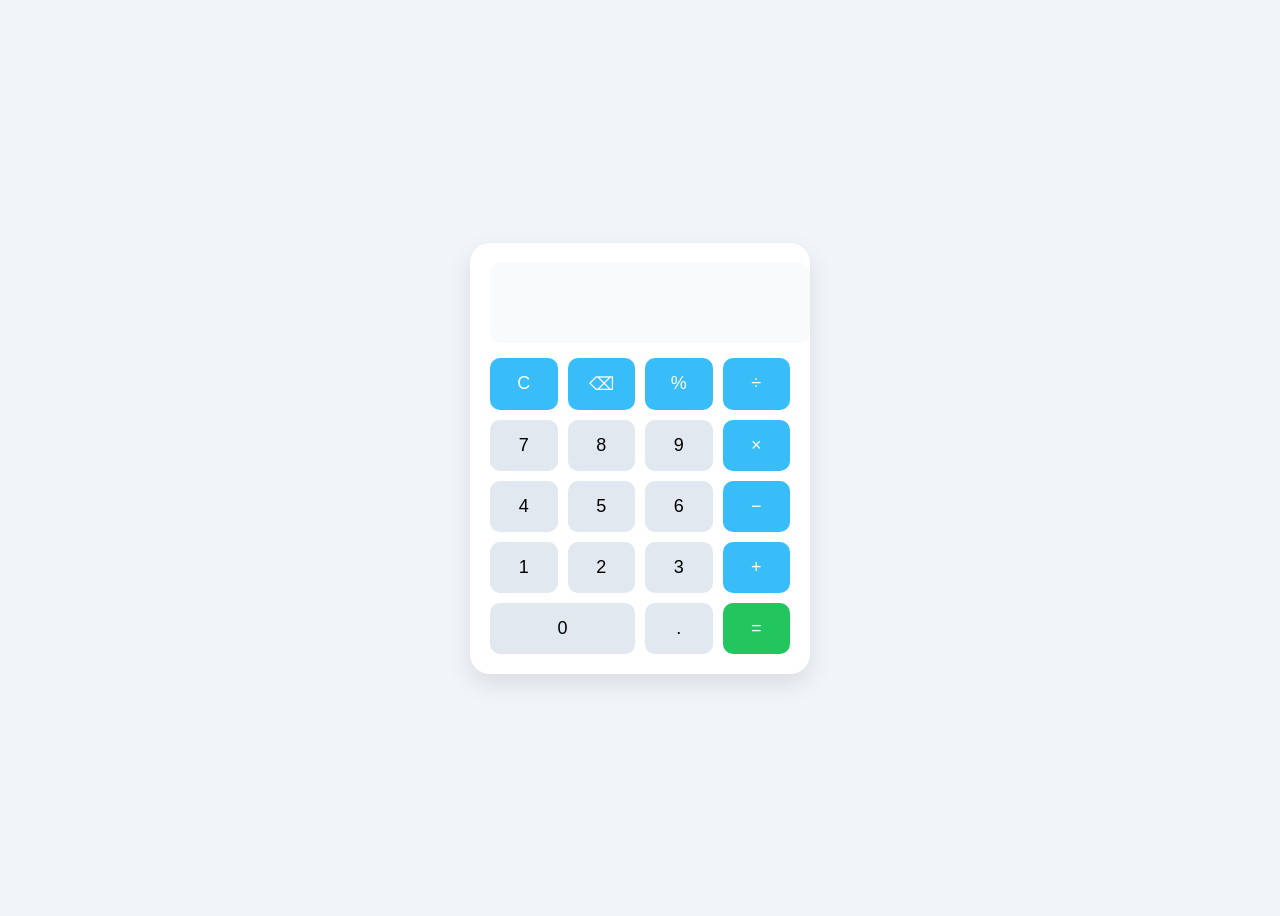
<file: calculator/index.html>
<!DOCTYPE html>
<html lang="en">
<head>
  <meta charset="UTF-8">
  <title>Calculator</title>
  <link rel="stylesheet" href="style.css">
</head>
<body>

<div class="calculator">
  
  <!-- DISPLAY -->
  <input type="text" id="display" disabled>

  <!-- BUTTONS -->
  <div class="buttons">

    <button onclick="clearDisplay()" class="operator">C</button>
    <button onclick="deleteLast()" class="operator">⌫</button>
    <button onclick="appendValue('%')" class="operator">%</button>
    <button onclick="appendValue('/')" class="operator">÷</button>

    <button onclick="appendValue('7')">7</button>
    <button onclick="appendValue('8')">8</button>
    <button onclick="appendValue('9')">9</button>
    <button onclick="appendValue('*')" class="operator">×</button>

    <button onclick="appendValue('4')">4</button>
    <button onclick="appendValue('5')">5</button>
    <button onclick="appendValue('6')">6</button>
    <button onclick="appendValue('-')" class="operator">−</button>

    <button onclick="appendValue('1')">1</button>
    <button onclick="appendValue('2')">2</button>
    <button onclick="appendValue('3')">3</button>
    <button onclick="appendValue('+')" class="operator">+</button>

    <button onclick="appendValue('0')" class="zero">0</button>
    <button onclick="appendValue('.')">.</button>
    <button onclick="calculate()" class="equal">=</button>

  </div>
</div>

<script src="script.js"></script>

</body>
</html>
</file>
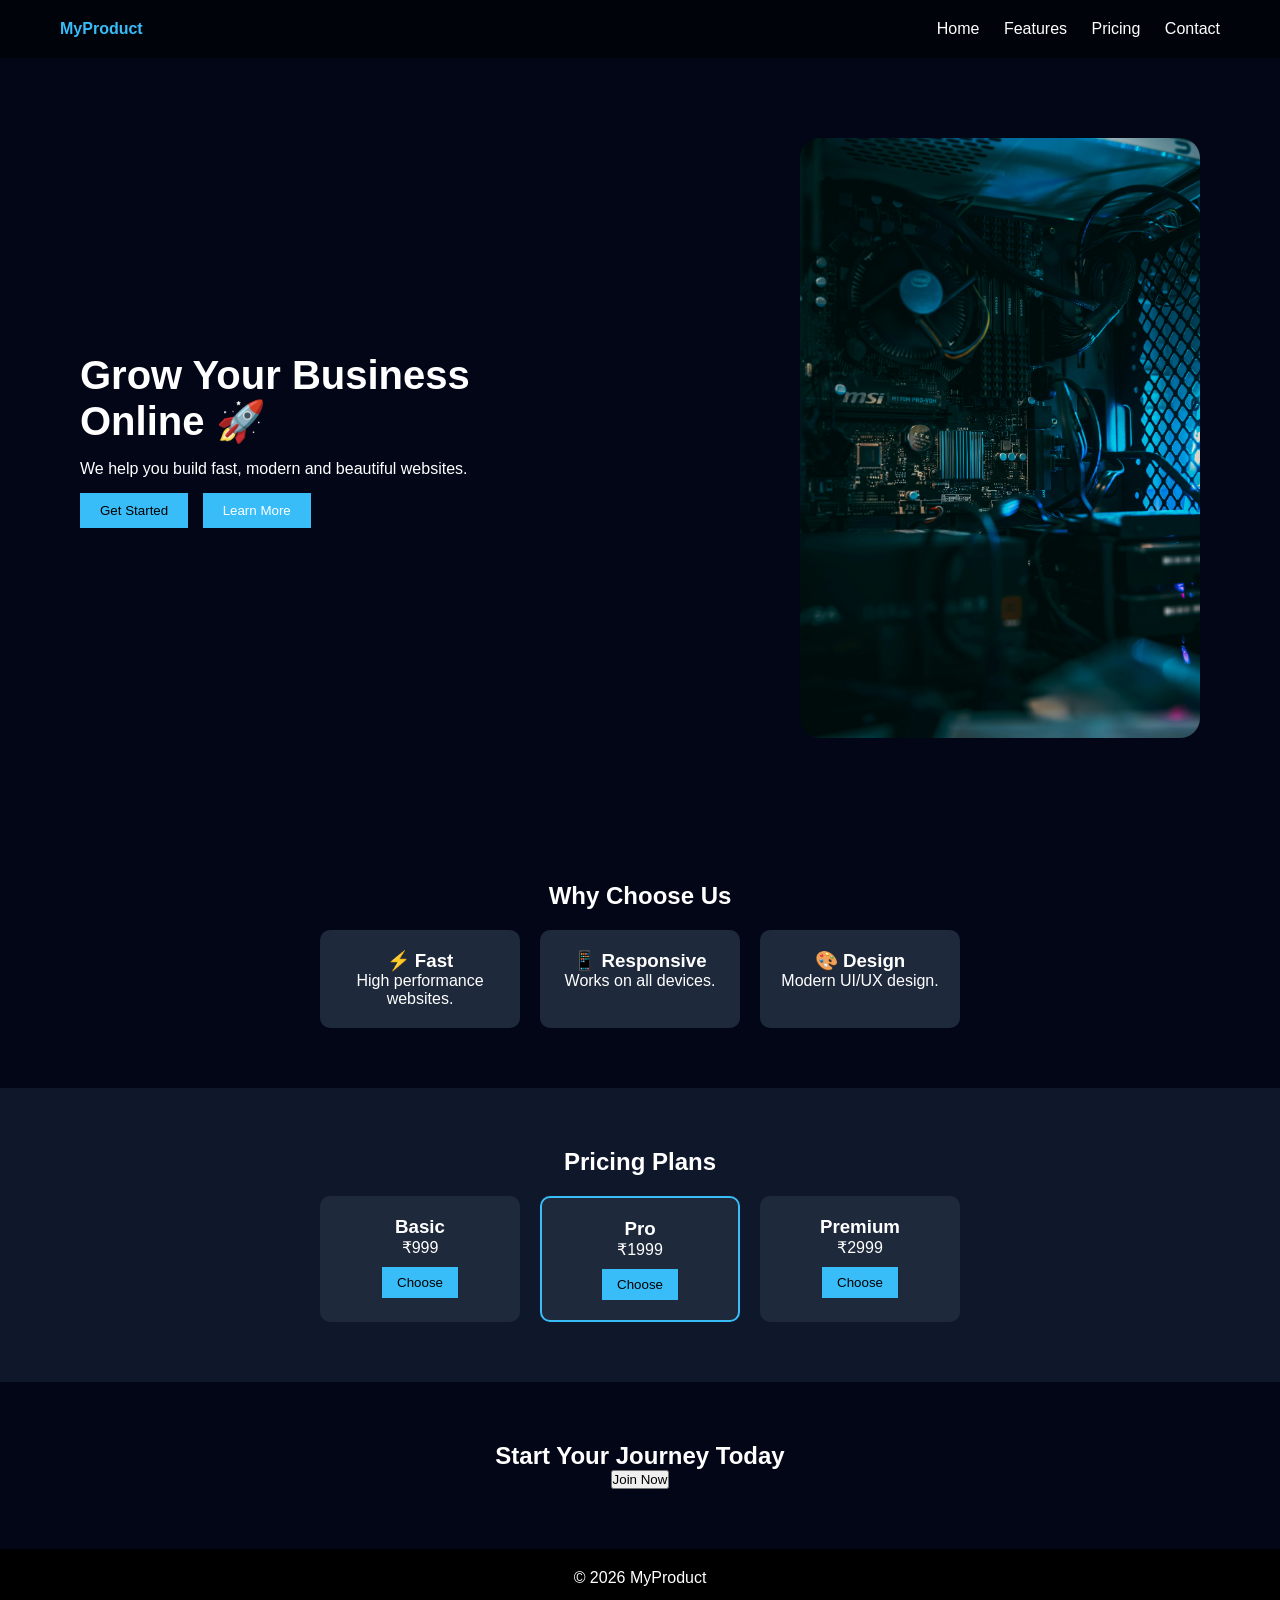
<file: landing page/index.html>
<!DOCTYPE html>
<html lang="en">
<head>
  <meta charset="UTF-8">
  <meta name="viewport" content="width=device-width, initial-scale=1.0">
  <title>Landing Page</title>
  <link rel="stylesheet" href="style.css">
</head>
<body>

<!-- HEADER -->
<header>
  <div class="logo">MyProduct</div>
  <nav>
    <a href="#">Home</a>
    <a href="#">Features</a>
    <a href="#">Pricing</a>
    <a href="#">Contact</a>
  </nav>
</header>

<!-- HERO (LEFT TEXT + RIGHT IMAGE STYLE) -->
<section class="hero">
  <div class="hero-left">
    <h1>Grow Your Business Online 🚀</h1>
    <p>We help you build fast, modern and beautiful websites.</p>
    <div class="buttons">
      <button>Get Started</button>
      <button class="outline">Learn More</button>
    </div>
  </div>

  <div class="hero-right">
    <img src="bg.jpg" alt="hero">
  </div>
</section>

<!-- FEATURES -->
<section class="features">
  <h2>Why Choose Us</h2>

  <div class="grid">
    <div class="box">
      <h3>⚡ Fast</h3>
      <p>High performance websites.</p>
    </div>

    <div class="box">
      <h3>📱 Responsive</h3>
      <p>Works on all devices.</p>
    </div>

    <div class="box">
      <h3>🎨 Design</h3>
      <p>Modern UI/UX design.</p>
    </div>
  </div>
</section>

<!-- PRICING -->
<section class="pricing">
  <h2>Pricing Plans</h2>

  <div class="grid">
    <div class="price-card">
      <h3>Basic</h3>
      <p>₹999</p>
      <button>Choose</button>
    </div>

    <div class="price-card highlight">
      <h3>Pro</h3>
      <p>₹1999</p>
      <button>Choose</button>
    </div>

    <div class="price-card">
      <h3>Premium</h3>
      <p>₹2999</p>
      <button>Choose</button>
    </div>
  </div>
</section>

<!-- CTA -->
<section class="cta">
  <h2>Start Your Journey Today</h2>
  <button>Join Now</button>
</section>

<!-- FOOTER -->
<footer>
  <p>© 2026 MyProduct</p>
</footer>

</body>
</html>
</file>
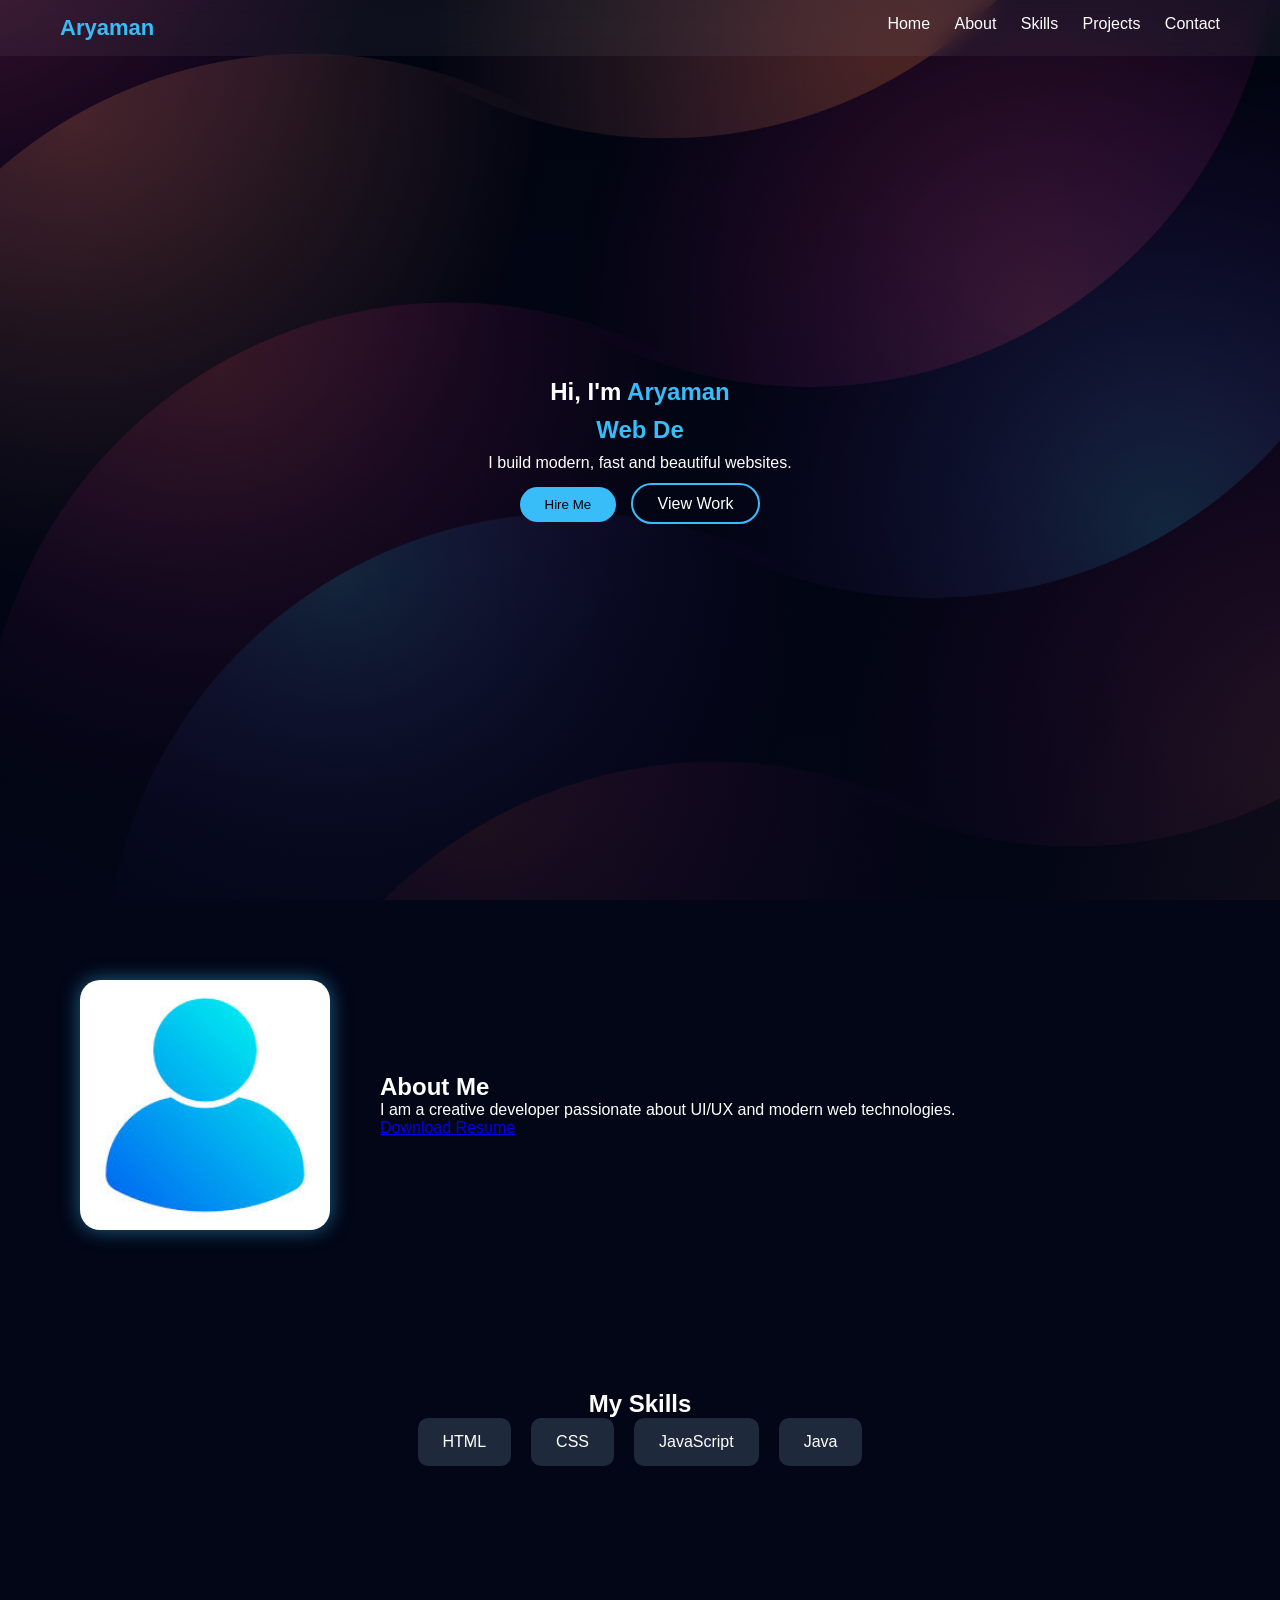
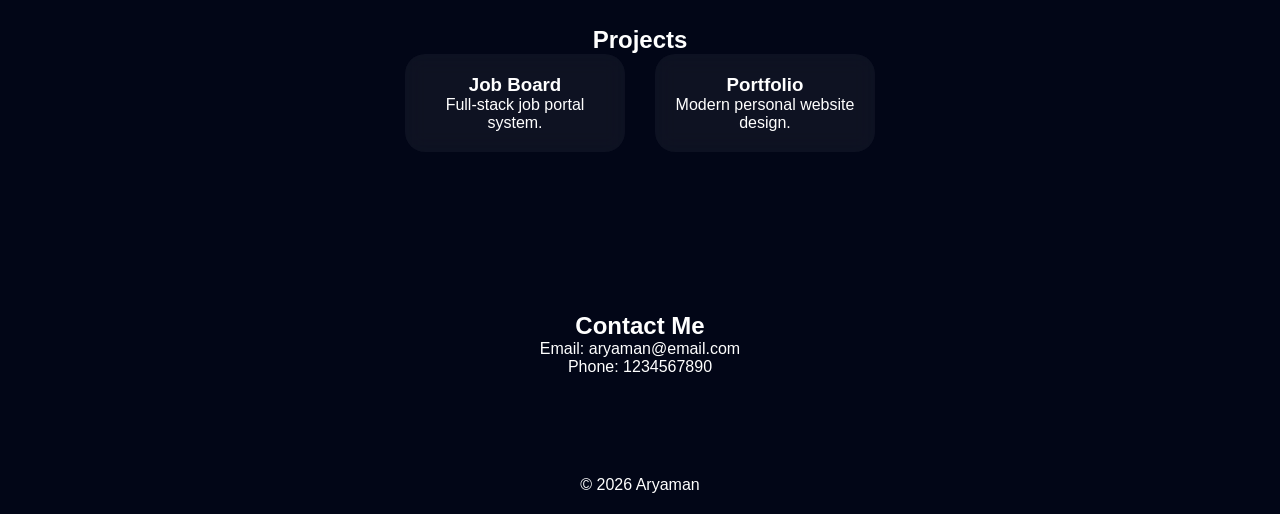
<file: Portfolio/index.html>
<!DOCTYPE html>
<html lang="en">
<head>
  <meta charset="UTF-8">
  <meta name="viewport" content="width=device-width, initial-scale=1.0">
  <title>Portfolio</title>
  <link rel="stylesheet" href="style.css">
</head>
<body>

<!-- HEADER -->
<header>
  <div class="logo">Aryaman</div>
  <nav>
    <a href="#home">Home</a>
    <a href="#about">About</a>
    <a href="#skills">Skills</a>
    <a href="#projects">Projects</a>
    <a href="#contact">Contact</a>
  </nav>
</header>

<!-- HERO -->
<section id="home" class="hero">
  <div class="hero-content">
    <h1>Hi, I'm <span>Aryaman</span></h1>
    <h2 class="typing"></h2>
    <p>I build modern, fast and beautiful websites.</p>
    <div class="buttons">
      <button>Hire Me</button>
      <a href="#projects" class="btn-outline">View Work</a>
    </div>
  </div>
</section>

<!-- ABOUT -->
<section id="about" class="about">
  <img src="profile.jpg" alt="">
  <div>
    <h2>About Me</h2>
    <p>I am a creative developer passionate about UI/UX and modern web technologies.</p>
    <a href="resume.pdf" class="btn">Download Resume</a>
  </div>
</section>

<!-- SKILLS -->
<section id="skills" class="skills">
  <h2>My Skills</h2>
  <div class="skill-box">
    <div class="skill">HTML</div>
    <div class="skill">CSS</div>
    <div class="skill">JavaScript</div>
    <div class="skill">Java</div>
  </div>
</section>

<!-- PROJECTS -->
<section id="projects" class="projects">
  <h2>Projects</h2>
  <div class="project-container">

    <div class="card">
      <h3>Job Board</h3>
      <p>Full-stack job portal system.</p>
    </div>

    <div class="card">
      <h3>Portfolio</h3>
      <p>Modern personal website design.</p>
    </div>

  </div>
</section>

<!-- CONTACT -->
<section id="contact" class="contact">
  <h2>Contact Me</h2>
  <p>Email: aryaman@email.com</p>
  <p>Phone: 1234567890</p>
</section>

<!-- FOOTER -->
<footer>
  <p>© 2026 Aryaman</p>
</footer>

<script>
// typing effect
const text = ["Web Developer", "UI Designer", "Java Programmer"];
let i = 0, j = 0, current = "", isDeleting = false;

function type() {
  const el = document.querySelector(".typing");

  if (i < text.length) {
    if (!isDeleting && j <= text[i].length) {
      current = text[i].substring(0, j++);
    } else if (isDeleting && j >= 0) {
      current = text[i].substring(0, j--);
    }

    el.innerHTML = current;

    if (j == text[i].length) isDeleting = true;
    if (j == 0) {
      isDeleting = false;
      i++;
    }
  } else {
    i = 0;
  }

  setTimeout(type, isDeleting ? 50 : 100);
}

type();
</script>

</body>
</html>
</file>
<file: calculator/style.css>
body {
  background: #f1f5f9;
  display: flex;
  justify-content: center;
  align-items: center;
  height: 100vh;
  font-family: sans-serif;
}

.calculator {
  background: #ffffff;
  padding: 20px;
  border-radius: 20px;
  box-shadow: 0 10px 25px rgba(0,0,0,0.1);
  width: 300px;
}

/* DISPLAY */
#display {
  width: 100%;
  height: 60px;
  border: none;
  outline: none;
  font-size: 24px;
  text-align: right;
  padding: 10px;
  margin-bottom: 15px;
  background: #f8fafc;
  border-radius: 10px;
}

/* BUTTON GRID */
.buttons {
  display: grid;
  grid-template-columns: repeat(4, 1fr);
  gap: 10px;
}

/* BUTTONS */
button {
  padding: 15px;
  font-size: 18px;
  border: none;
  border-radius: 10px;
  background: #e2e8f0;
  cursor: pointer;
  transition: 0.2s;
}

button:hover {
  background: #cbd5e1;
}

/* SPECIAL BUTTONS */
.operator {
  background: #38bdf8;
  color: white;
}

.operator:hover {
  background: #0ea5e9;
}

.equal {
  background: #22c55e;
  color: white;
}

.equal:hover {
  background: #16a34a;
}

.zero {
  grid-column: span 2;
}
</file>
<file: landing page/style.css>
* {
  margin: 0;
  padding: 0;
  box-sizing: border-box;
  font-family: sans-serif;
}

body {
  background: #020617;
  color: white;
}

/* HEADER */
header {
  display: flex;
  justify-content: space-between;
  padding: 20px 60px;
  background: rgba(0,0,0,0.5);
}

.logo {
  color: #38bdf8;
  font-weight: bold;
}

nav a {
  margin-left: 20px;
  text-decoration: none;
  color: white;
}

/* HERO (DIFFERENT DESIGN) */
.hero {
  display: flex;
  align-items: center;
  justify-content: space-between;
  padding: 80px;
}

.hero-left {
  max-width: 500px;
}

.hero-left h1 {
  font-size: 40px;
}

.hero-left p {
  margin: 15px 0;
}

.buttons button {
  padding: 10px 20px;
  margin-right: 10px;
  background: #38bdf8;
  border: none;
  cursor: pointer;
}

.outline {
  background: transparent;
  border: 2px solid #38bdf8;
  color: white;
}

.hero-right img {
  width: 400px;
  border-radius: 20px;
}

/* FEATURES */
.features {
  padding: 60px;
  text-align: center;
}

.grid {
  display: flex;
  justify-content: center;
  gap: 20px;
  margin-top: 20px;
}

.box {
  background: #1e293b;
  padding: 20px;
  border-radius: 10px;
  width: 200px;
  transition: 0.3s;
}

.box:hover {
  background: #38bdf8;
  color: black;
  transform: translateY(-10px);
}

/* PRICING */
.pricing {
  padding: 60px;
  background: #0f172a;
  text-align: center;
}

.price-card {
  background: #1e293b;
  padding: 20px;
  border-radius: 10px;
  width: 200px;
}

.highlight {
  border: 2px solid #38bdf8;
}

.price-card button {
  margin-top: 10px;
  padding: 8px 15px;
  background: #38bdf8;
  border: none;
}

/* CTA */
.cta {
  text-align: center;
  padding: 60px;
}

/* FOOTER */
footer {
  text-align: center;
  padding: 20px;
  background: black;
}

/* RESPONSIVE */
@media(max-width: 768px) {
  .hero {
    flex-direction: column;
    text-align: center;
  }

  .hero-right img {
    width: 100%;
    margin-top: 20px;
  }

  .grid {
    flex-direction: column;
    align-items: center;
  }
}
</file>
<file: Portfolio/style.css>
* {
  margin: 0;
  padding: 0;
  box-sizing: border-box;
  font-family: 'Poppins', sans-serif;
}

body {
  background: #020617;
  color: white;
  scroll-behavior: smooth;
}

/* HEADER */
header {
  position: fixed;
  width: 100%;
  padding: 15px 60px;
  display: flex;
  justify-content: space-between;
  background: rgba(255,255,255,0.05);
  backdrop-filter: blur(10px);
}

.logo {
  font-size: 22px;
  font-weight: bold;
  color: #38bdf8;
}

nav a {
  margin-left: 20px;
  text-decoration: none;
  color: white;
  transition: 0.3s;
}

nav a:hover {
  color: #38bdf8;
}

.hero {
  height: 100vh;
  display: flex;
  justify-content: center;
  align-items: center;
  text-align: center;

  /* Background Image */
  background: 
    linear-gradient(rgba(2,6,23,0.7), rgba(2,6,23,0.9)),
    url('bg.jpg') no-repeat center/cover;
}

.hero span {
  color: #38bdf8;
}

.typing {
  color: #38bdf8;
  margin: 10px 0;
}

.buttons {
  margin-top: 15px;
}

button {
  padding: 10px 25px;
  border: none;
  background: #38bdf8;
  border-radius: 25px;
  cursor: pointer;
  margin-right: 10px;
  transition: 0.3s;
}

button:hover {
  transform: scale(1.1);
  box-shadow: 0 0 15px #38bdf8;
}

.btn-outline {
  padding: 10px 25px;
  border: 2px solid #38bdf8;
  border-radius: 25px;
  text-decoration: none;
  color: white;
}

.btn-outline:hover {
  background: #38bdf8;
  color: black;
}

/* ABOUT */
.about {
  display: flex;
  padding: 80px;
  gap: 50px;
  align-items: center;
}

.about img {
  width: 250px;
  border-radius: 20px;
  box-shadow: 0 0 20px rgba(56,189,248,0.5);
}

/* SKILLS */
.skills {
  padding: 80px;
  text-align: center;
}

.skill-box {
  display: flex;
  justify-content: center;
  gap: 20px;
}

.skill {
  padding: 15px 25px;
  background: #1e293b;
  border-radius: 10px;
  transition: 0.3s;
}

.skill:hover {
  background: #38bdf8;
  color: black;
  transform: scale(1.1);
  box-shadow: 0 0 15px #38bdf8;
}

/* PROJECTS */
.projects {
  padding: 80px;
  text-align: center;
}

.project-container {
  display: flex;
  justify-content: center;
  gap: 30px;
}

.card {
  background: rgba(255,255,255,0.05);
  padding: 20px;
  border-radius: 20px;
  width: 220px;
  backdrop-filter: blur(10px);
  transition: 0.3s;
}

.card:hover {
  transform: translateY(-10px) scale(1.05);
  box-shadow: 0 0 20px #38bdf8;
}

/* CONTACT */
.contact {
  padding: 80px;
  text-align: center;
}

/* FOOTER */
footer {
  padding: 20px;
  text-align: center;
  background: #020617;
}

/* RESPONSIVE */
@media(max-width: 768px) {
  .about {
    flex-direction: column;
    text-align: center;
  }

  .project-container {
    flex-direction: column;
    align-items: center;
  }
}
</file>
